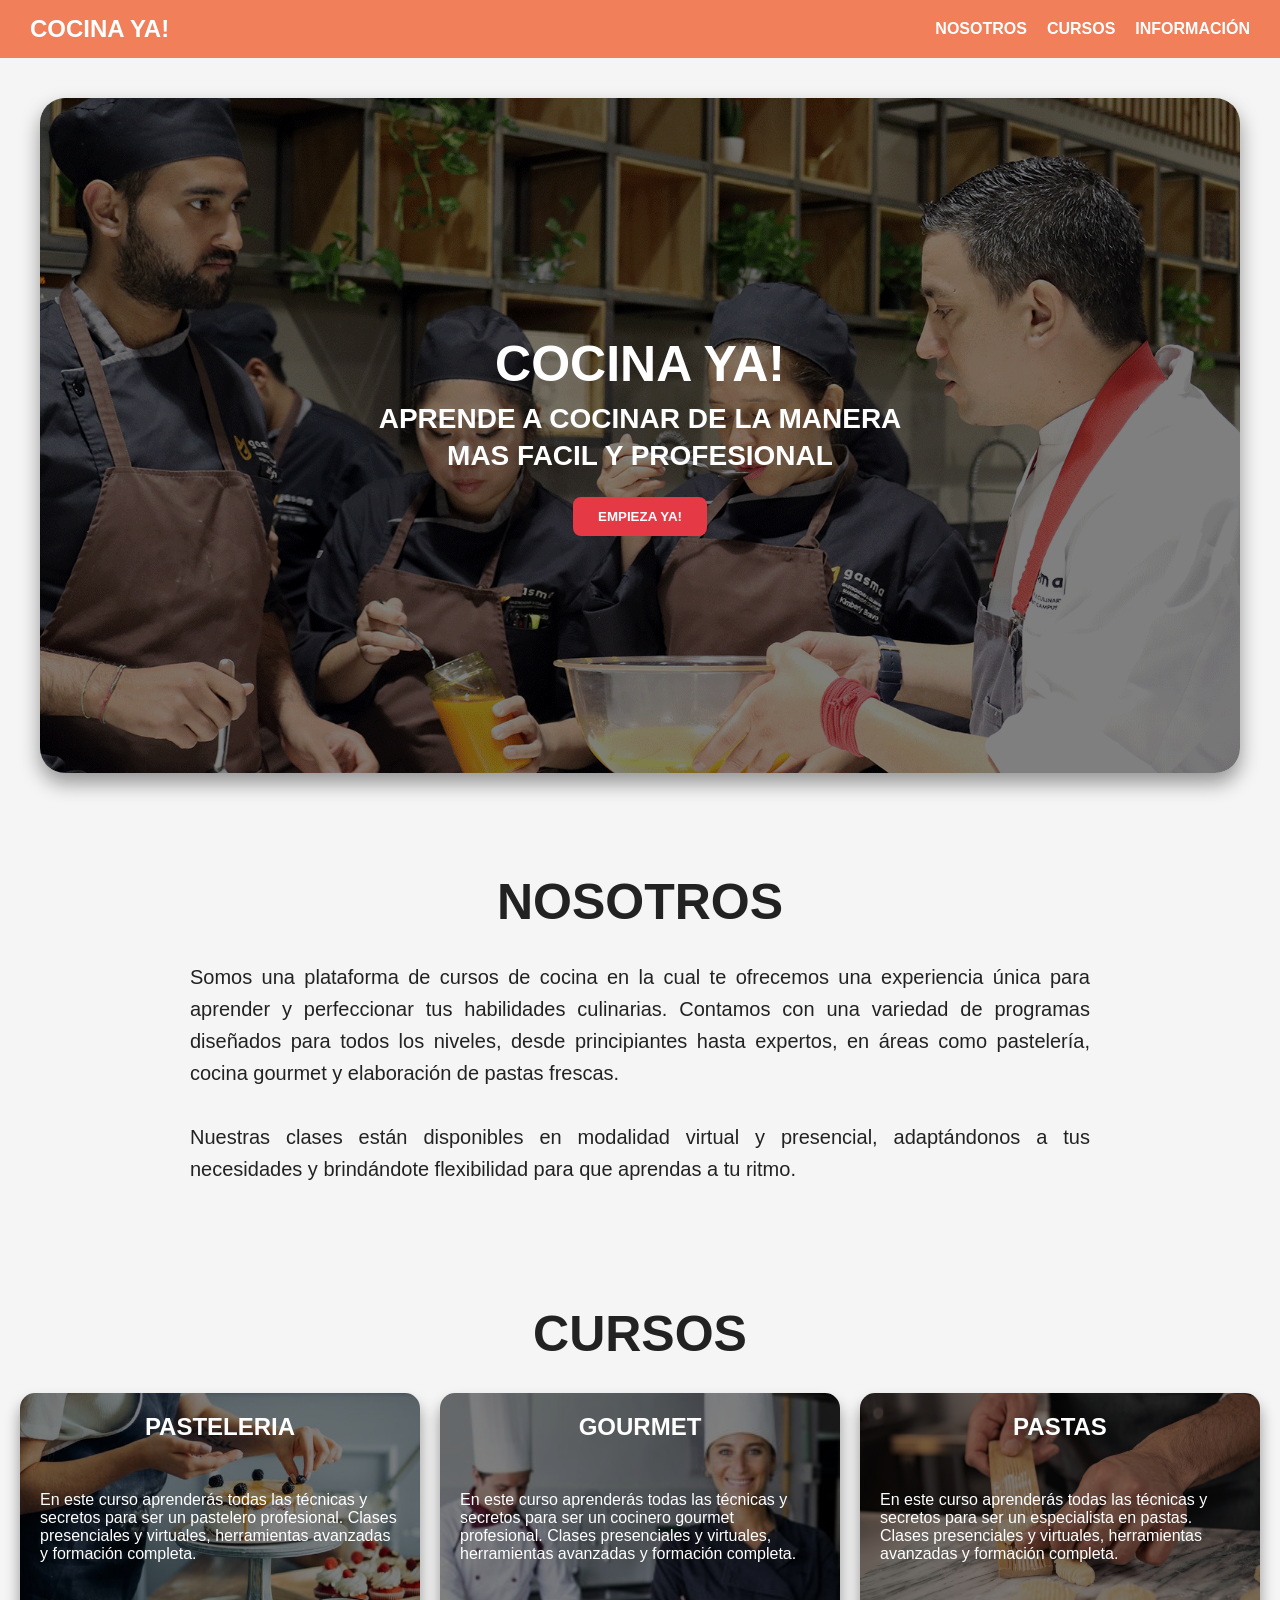
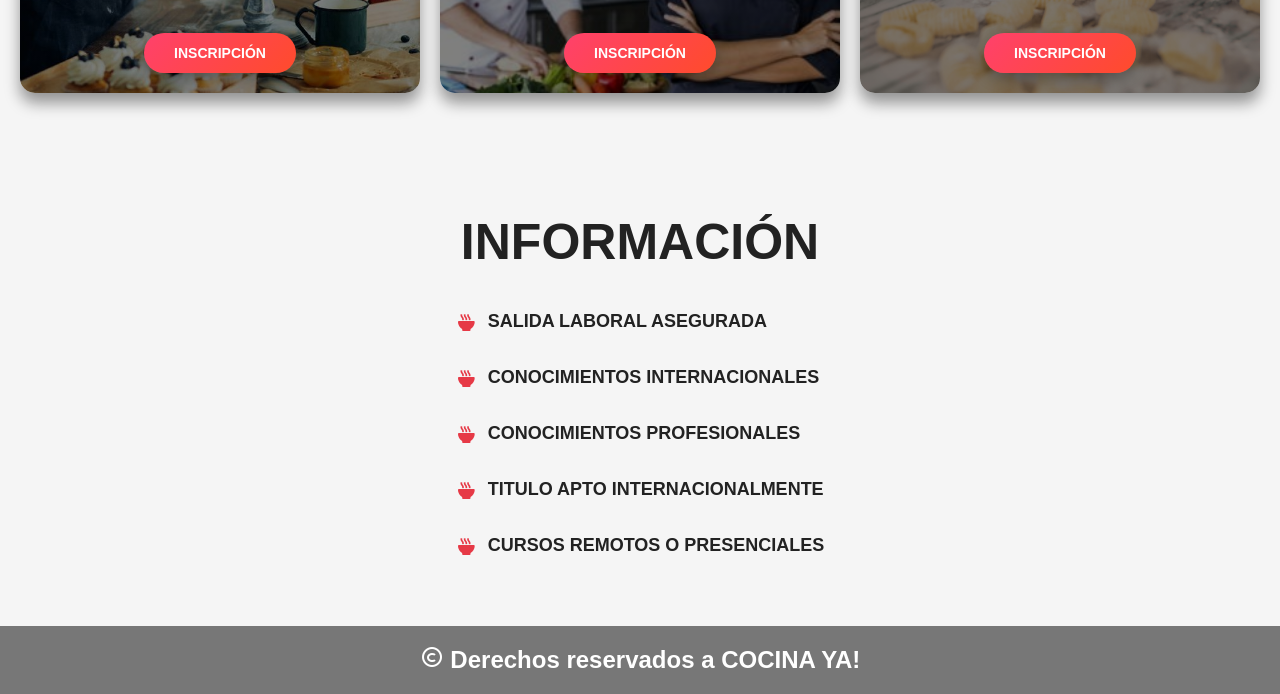
<file: index.html>
<!DOCTYPE html>
<html lang="es">

<head>
    <meta charset="UTF-8">
    <meta name="viewport" content="width=device-width, initial-scale=1.0">
    <link href='https://unpkg.com/boxicons@2.1.4/css/boxicons.min.css' rel='stylesheet'>
    <link rel="stylesheet" href="css/estilo.css">
    <title>COCINA YA!</title>
</head>

<body>

    <header>
        <div class="logo">
            <a href="#" class="titulo">
                <h2>COCINA YA!</h2>
            </a>
        </div>

        <nav class="navegacion">
            <ul>
                <li><a href="#nosotros">NOSOTROS</a></li>
                <li><a href="#temario">CURSOS</a></li>
                <li><a href="#caracteristicas">INFORMACIÓN</a></li>
            </ul>
        </nav>
    </header>

    <main>


        <section id="hero">
            <h1>COCINA YA!</h1>
            <h2>APRENDE A COCINAR DE LA MANERA</h2>
            <h2>MAS FACIL Y PROFESIONAL</h2>

            <form action="#temario">
                <button type="submit">EMPIEZA YA!</button>
            </form>
        </section>


        <section id="nosotros">
            <div class="contenedordos">
                <h2 class="titulonosotros">NOSOTROS</h2>

                <p class="nosotros">
                    Somos una plataforma de cursos de cocina en la cual te ofrecemos una experiencia única para aprender
                    y perfeccionar tus habilidades culinarias. Contamos con una variedad de programas diseñados para
                    todos los niveles, desde principiantes hasta expertos, en áreas como pastelería, cocina gourmet y
                    elaboración de pastas frescas.
                    <br><br>
                    Nuestras clases están disponibles en modalidad virtual y presencial, adaptándonos a tus necesidades
                    y brindándote flexibilidad para que aprendas a tu ritmo.
                </p>
            </div>
        </section>


        <section id="temario">
            <h2 class="cursos">CURSOS</h2>

            <div class="posicion">

                <div class="card-curso pasteleria">
                    <h2>PASTELERIA</h2>
                    <p>
                        En este curso aprenderás todas las técnicas y secretos para ser un pastelero profesional.
                        Clases presenciales y virtuales, herramientas avanzadas y formación completa.
                    </p>
                    <form action="formulario.html">
                        <button type="submit">INSCRIPCIÓN</button>
                    </form>
                </div>

                <div class="card-curso gourmet">
                    <h2>GOURMET</h2>
                    <p>
                        En este curso aprenderás todas las técnicas y secretos para ser un cocinero gourmet profesional.
                        Clases presenciales y virtuales, herramientas avanzadas y formación completa.
                    </p>
                    <form action="formulario.html">
                        <button type="submit">INSCRIPCIÓN</button>
                    </form>
                </div>

                <div class="card-curso pastas">
                    <h2>PASTAS</h2>
                    <p>
                        En este curso aprenderás todas las técnicas y secretos para ser un especialista en pastas.
                        Clases presenciales y virtuales, herramientas avanzadas y formación completa.
                    </p>
                    <form action="formulario.html">
                        <button type="submit">INSCRIPCIÓN</button>
                    </form>
                </div>

            </div>
        </section>


        <section id="caracteristicas">
            <h2>INFORMACIÓN</h2>

            <div class="informacion">
                <ul>
                    <li><i class='bx bxs-bowl-hot'></i> SALIDA LABORAL ASEGURADA</li>
                    <li><i class='bx bxs-bowl-hot'></i> CONOCIMIENTOS INTERNACIONALES</li>
                    <li><i class='bx bxs-bowl-hot'></i> CONOCIMIENTOS PROFESIONALES</li>
                    <li><i class='bx bxs-bowl-hot'></i> TITULO APTO INTERNACIONALMENTE</li>
                    <li><i class='bx bxs-bowl-hot'></i> CURSOS REMOTOS O PRESENCIALES</li>
                </ul>
            </div>
        </section>

    </main>


    <footer>
        <h2><i class='bx bx-copyright'></i> Derechos reservados a COCINA YA!</h2>
    </footer>

</body>

</html>
</file>
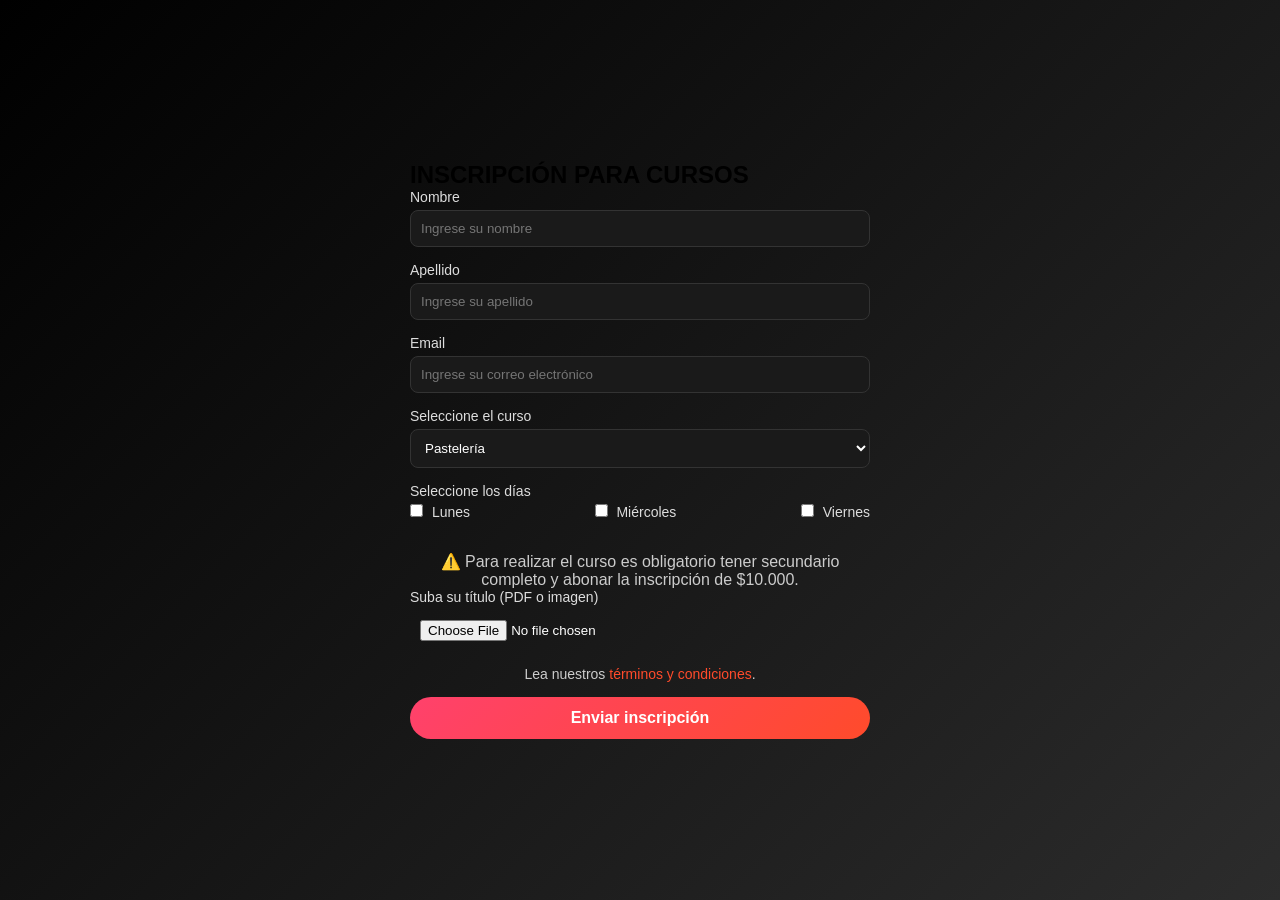
<file: formulario.html>
<!DOCTYPE html>
<html lang="es">

<head>
    <meta charset="UTF-8">
    <meta name="viewport" content="width=device-width, initial-scale=1.0">
    <link rel="stylesheet" href="css/formulario.css">
    <title>Inscripción - Cocina Ya</title>
</head>

<body>

    <div class="contenedor">

        <form class="formulario" action="list.html">
            <h2>INSCRIPCIÓN PARA CURSOS</h2>


            <label>Nombre</label>
            <input type="text" name="nombre" placeholder="Ingrese su nombre" required>


            <label>Apellido</label>
            <input type="text" name="apellido" placeholder="Ingrese su apellido" required>


            <label>Email</label>
            <input type="email" name="correo" placeholder="Ingrese su correo electrónico" required>


            <label>Seleccione el curso</label>
            <select name="curso">
                <option>Pastelería</option>
                <option>Gourmet</option>
                <option>Pastas</option>
            </select>


            <label>Seleccione los días</label>

            <div class="checkbox-group">
                <label><input type="checkbox"> Lunes</label>
                <label><input type="checkbox"> Miércoles</label>
                <label><input type="checkbox"> Viernes</label>
            </div>


            <div class="info">
                <p>
                    ⚠️ Para realizar el curso es obligatorio tener secundario completo
                    y abonar la inscripción de $10.000.
                </p>
            </div>


            <label>Suba su título (PDF o imagen)</label>
            <input type="file">


            <p class="terminos">
                Lea nuestros <a href="terminos.html">términos y condiciones</a>.
            </p>


            <button type="submit" class="btn">Enviar inscripción</button>

        </form>
    </div>

</body>

</html>
</file>
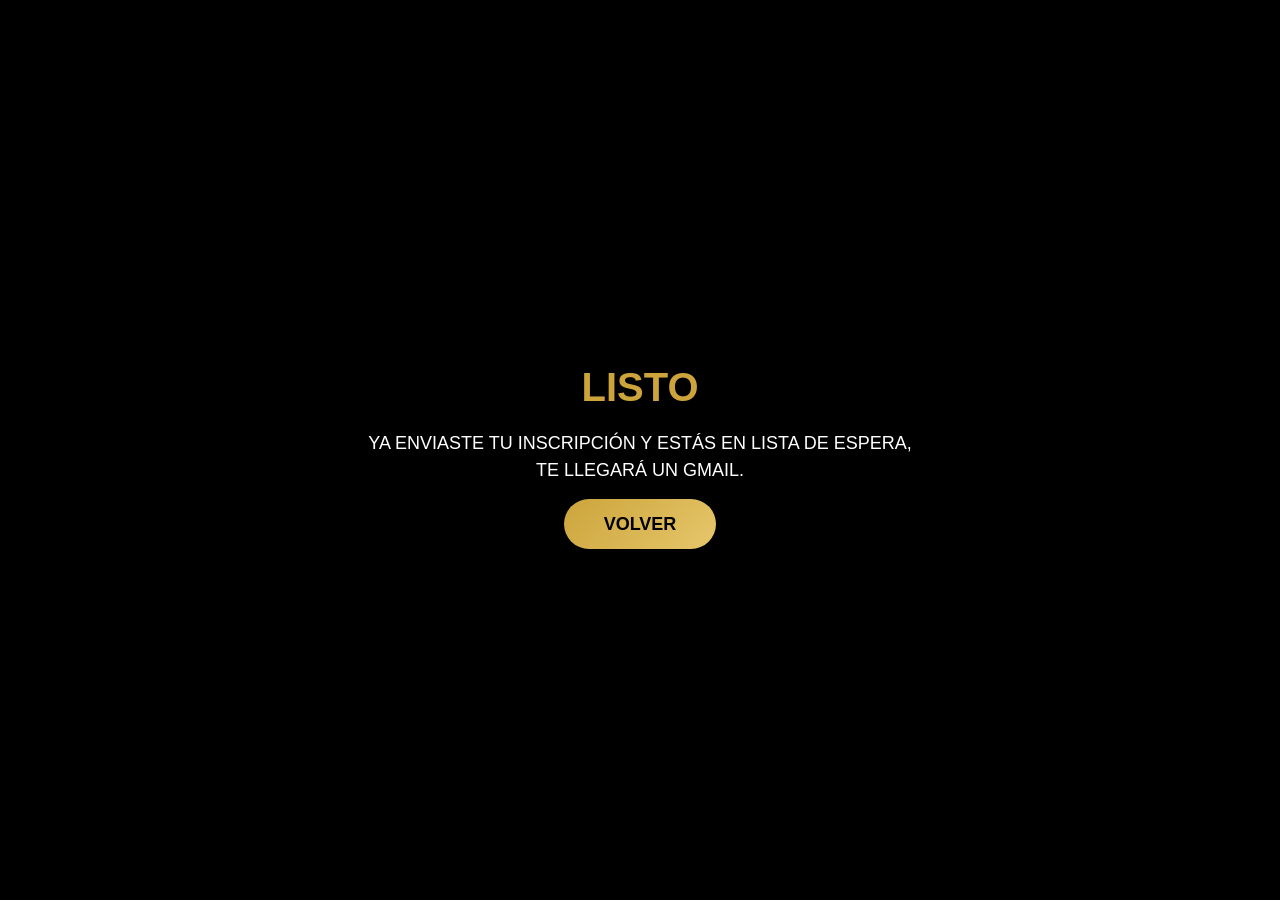
<file: list.html>
<!DOCTYPE html>
<html lang="es">
<head>
  <meta charset="UTF-8">
  <meta name="viewport" content="width=device-width, initial-scale=1.0">
  <title>Inscripción enviada</title>
  <link rel="stylesheet" href="css/list.css">
</head>
<body>

  <div class="container">
    <h1>LISTO</h1>

    <p>
      YA ENVIASTE TU INSCRIPCIÓN Y ESTÁS EN LISTA DE ESPERA, TE LLEGARÁ UN GMAIL.
    </p>

    <a href="index.html" class="btn-volver">VOLVER</a>
  </div>

</body>
</html>
</file>
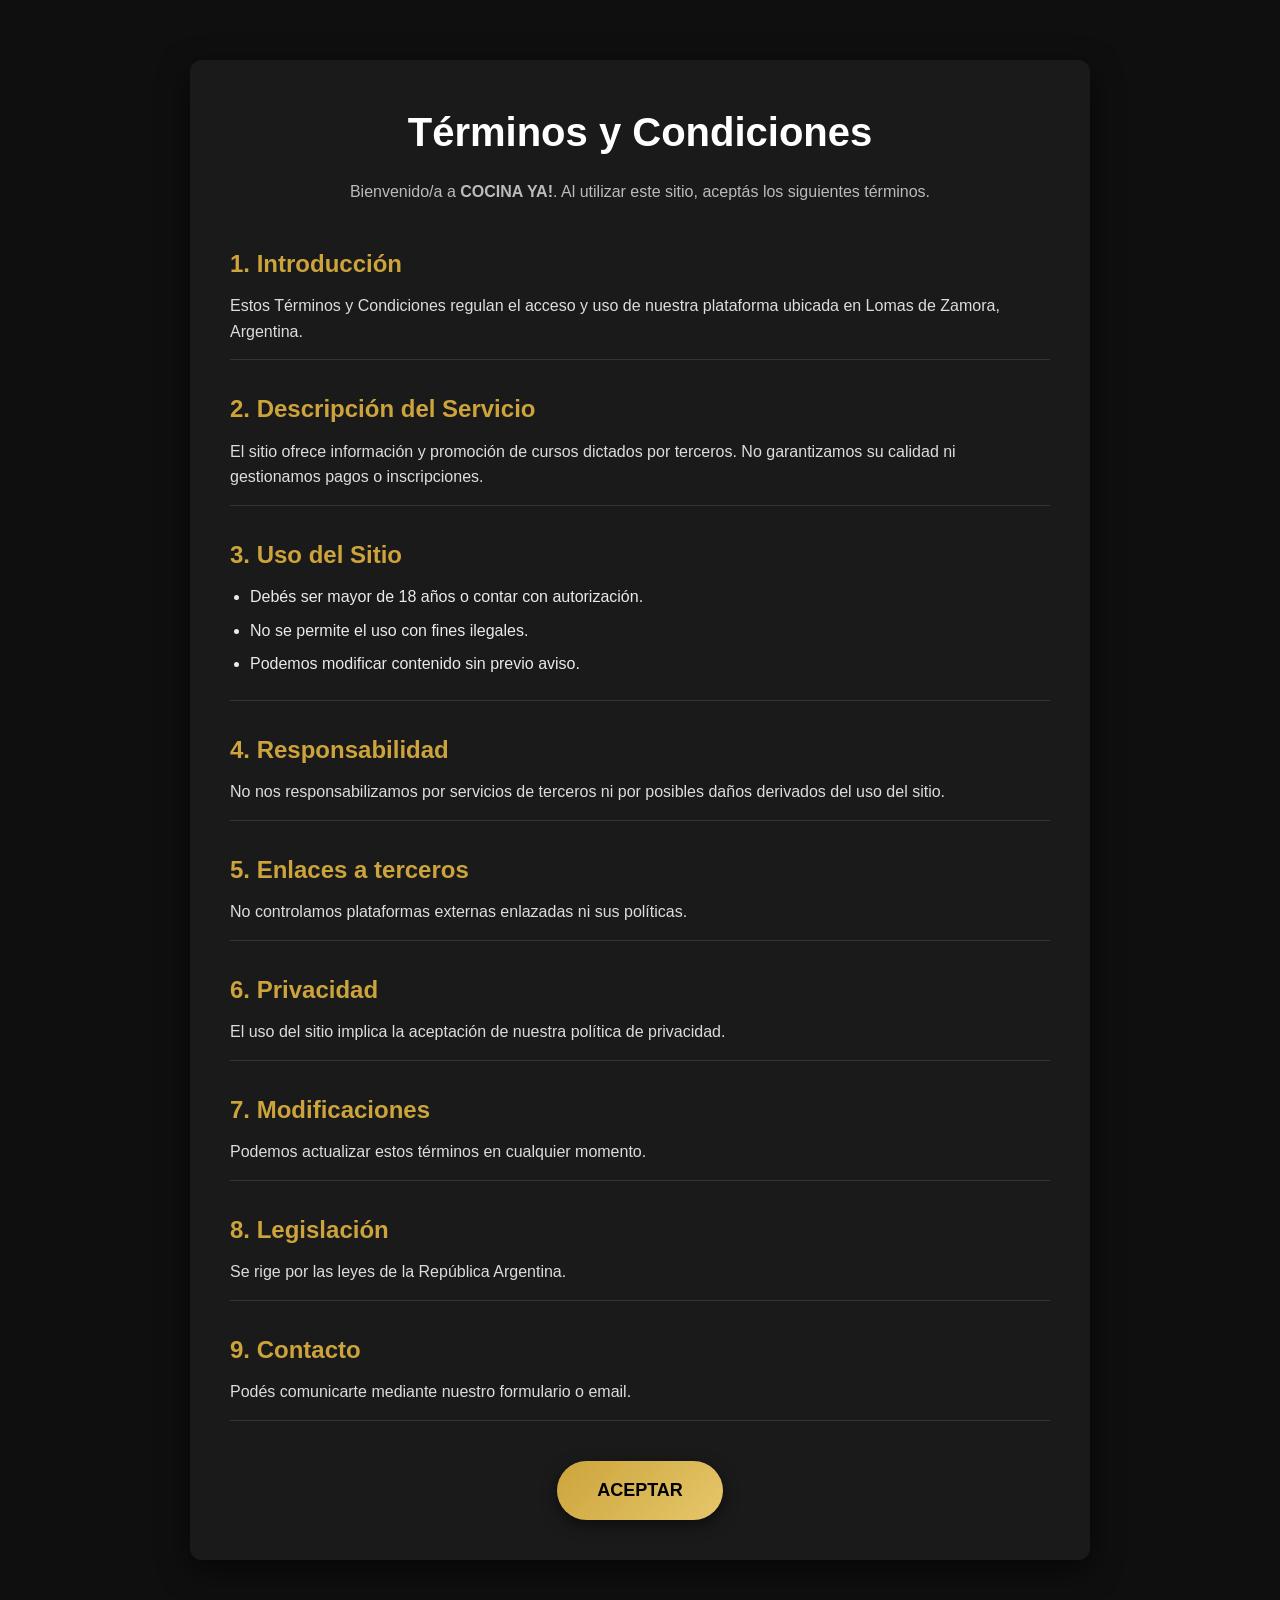
<file: terminos.html>
<!DOCTYPE html>
<html lang="es">
<head>
    <meta charset="UTF-8">
    <meta name="viewport" content="width=device-width, initial-scale=1.0">
    <title>COCINA YA! | Términos y Condiciones</title>
    <link rel="stylesheet" href="css/terminos.css">
</head>
<body>

    <main class="container">

        <h1>Términos y Condiciones</h1>
        <p class="intro">Bienvenido/a a <strong>COCINA YA!</strong>. Al utilizar este sitio, aceptás los siguientes términos.</p>

        <section>
            <h2>1. Introducción</h2>
            <p>Estos Términos y Condiciones regulan el acceso y uso de nuestra plataforma ubicada en Lomas de Zamora, Argentina.</p>
        </section>

        <section>
            <h2>2. Descripción del Servicio</h2>
            <p>El sitio ofrece información y promoción de cursos dictados por terceros. No garantizamos su calidad ni gestionamos pagos o inscripciones.</p>
        </section>

        <section>
            <h2>3. Uso del Sitio</h2>
            <ul>
                <li>Debés ser mayor de 18 años o contar con autorización.</li>
                <li>No se permite el uso con fines ilegales.</li>
                <li>Podemos modificar contenido sin previo aviso.</li>
            </ul>
        </section>

        <section>
            <h2>4. Responsabilidad</h2>
            <p>No nos responsabilizamos por servicios de terceros ni por posibles daños derivados del uso del sitio.</p>
        </section>

        <section>
            <h2>5. Enlaces a terceros</h2>
            <p>No controlamos plataformas externas enlazadas ni sus políticas.</p>
        </section>

        <section>
            <h2>6. Privacidad</h2>
            <p>El uso del sitio implica la aceptación de nuestra política de privacidad.</p>
        </section>

        <section>
            <h2>7. Modificaciones</h2>
            <p>Podemos actualizar estos términos en cualquier momento.</p>
        </section>

        <section>
            <h2>8. Legislación</h2>
            <p>Se rige por las leyes de la República Argentina.</p>
        </section>

        <section>
            <h2>9. Contacto</h2>
            <p>Podés comunicarte mediante nuestro formulario o email.</p>
        </section>

        <div class="boton-container">
    <a href="formulario.html" class="btn-volver">ACEPTAR</a>
</div>

    </main>

</body>
</html>
</file>
<file: css/estilo.css>
* {
  margin: 0;
  padding: 0;
  box-sizing: border-box;
}

html {
  scroll-behavior: smooth;
}

body {
  font-family: Arial, Helvetica, sans-serif;
  background-color: #f5f5f5;
  color: #222;
}

header {
  display: flex;
  justify-content: space-between;
  align-items: center;
  background-color: #f07f5a;
  padding: 15px 30px;
}

.logo h2 {
  color: white;
}

.titulo {
  text-decoration: none;
  color: white;
}

nav ul {
  display: flex;
  list-style: none;
  gap: 20px;
}

nav a {
  text-decoration: none;
  color: white;
  font-weight: bold;
  transition: 0.3s;
}

nav a:hover {
  color: #ffd1c1;
  border-bottom: 2px solid white;
}

#hero {
  height: 75vh;
  background-image:
    linear-gradient(rgba(0, 0, 0, 0.5), rgba(0, 0, 0, 0.5)),
    url(../imagenes/fondocard.gif);
  background-size: cover;
  background-position: center;
  border-radius: 25px;
  margin: 40px;
  display: flex;
  flex-direction: column;
  justify-content: center;
  align-items: center;
  color: white;
  text-align: center;
  box-shadow: 0px 10px 20px rgba(0, 0, 0, 0.4);
}

#hero h1 {
  font-size: 50px;
  margin-bottom: 10px;
}

#hero h2 {
  font-size: 28px;
  margin-bottom: 5px;
}

#hero button {
  margin-top: 20px;
  background-color: #e63946;
  color: white;
  border: none;
  padding: 12px 25px;
  border-radius: 8px;
  font-weight: bold;
  cursor: pointer;
  transition: 0.3s;
}

#hero button:hover {
  background-color: #c1121f;
  transform: scale(1.05);
}

section {
  padding: 60px 20px;
}

#nosotros {
  margin-top: 40px;
}

.titulonosotros {
  font-size: 50px;
  text-align: center;
  margin-bottom: 30px;
}

.nosotros {
  max-width: 900px;
  margin: auto;
  font-size: 20px;
  text-align: justify;
  line-height: 1.6;
}

.cursos {
  font-size: 50px;
  text-align: center;
  margin-bottom: 30px;
}

.posicion {
  display: grid;
  grid-template-columns: repeat(auto-fit, minmax(280px, 1fr));
  gap: 20px;
}

.card-curso {
  min-height: 300px;
  padding: 20px;
  border-radius: 15px;
  display: flex;
  flex-direction: column;
  justify-content: space-between;
  background-size: cover;
  background-position: center;
  color: white;
  box-shadow: 0px 10px 15px rgba(0, 0, 0, 0.4);
  display: flex;
  flex-direction: column;
  justify-content: space-between;
  align-items: center;
}

.pasteleria {
  background-image:
    linear-gradient(rgba(0, 0, 0, 0.5), rgba(0, 0, 0, 0.5)),
    url(../imagenes/pasteleria.jpg);
}

.gourmet {
  background-image:
    linear-gradient(rgba(0, 0, 0, 0.5), rgba(0, 0, 0, 0.5)),
    url(../imagenes/gourmet.jpg);
}

.pastas {
  background-image:
    linear-gradient(rgba(0, 0, 0, 0.5), rgba(0, 0, 0, 0.5)),
    url(../imagenes/pastas.jpg);
}

.card-curso button {
  margin-top: 20px;
  background-color: #e63946;
  border: none;
  padding: 10px;
  color: white;
  border-radius: 6px;
  cursor: pointer;
  transition: 0.3s;
  margin-top: 20px;
  padding: 12px 30px;
  background: linear-gradient(135deg, #ff416c, #ff4b2b);
  border: none;
  border-radius: 30px;
  color: white;
  font-weight: bold;
  font-size: 14px;
  cursor: pointer;
  transition: all 0.3s ease;
  box-shadow: 0 5px 15px rgba(0, 0, 0, 0.3);
}

.card-curso button:hover {
  background-color: #c1121f;
  transform: translateY(-3px) scale(1.05);
  box-shadow: 0 10px 20px rgba(0, 0, 0, 0.4);
}

#caracteristicas h2 {
  font-size: 50px;
  text-align: center;
  margin-bottom: 30px;
}

.informacion ul {
  list-style: none;
  text-align: center;
}

.informacion li {
  margin: 10px 0;
  font-size: 18px;
}

.informacion i {
  color: #e63946;
  margin-right: 8px;
}

footer {
  background-color: #777;
  padding: 20px;
  text-align: center;
  color: white;
}

footer a {
  color: #ffd1c1;
  text-decoration: none;
}

footer a:hover {
  text-decoration: underline;
}

.informacion ul {
  list-style: none;
  padding: 0;
  margin: 30px auto 0 auto; 
  width: max-content;        
  display: flex;
  flex-direction: column;   
  gap: 15px;                
}


.informacion li {
  font-size: 18px;
  font-weight: bold;
  color: #222;
  display: flex;            
  align-items: center;     
  text-align: left;         
}


.informacion li i, 
.informacion li span {
  margin-right: 12px;       
  font-size: 20px;
}
@media (max-width: 600px) {
  header {
    flex-direction: column; 
    text-align: center;
    padding: 15px;
  }

  nav ul {
    gap: 15px;
  }

  #hero {
    margin: 20px 10px; 
    border-radius: 15px;
  }

  .informacion ul {
    width: 100%; 
    padding: 0 15px;
    align-items: flex-start; 
  }

  .informacion li {
    font-size: 15px; 
  }
}
</file>
<file: css/formulario.css>
* {
  margin: 0;
  padding: 0;
  box-sizing: border-box;
}

body {
  font-family: sans-serif;
  background: linear-gradient(135deg, #000000, #2c2c2c);
  display: flex;
  justify-content: center;
  align-items: center;
  min-height: 100vh;
}

.contenedor {
  width: 100%;
  max-width: 500px;
  padding: 20px;
}

fieldset {
  border: none;
  background: #111;
  padding: 30px;
  border-radius: 15px;
  box-shadow: 0 10px 25px rgba(0, 0, 0, 0.5);
}

legend {
  color: white;
  font-size: 28px;
  text-align: center;
  margin-bottom: 20px;
}

label {
  color: #ddd;
  font-size: 14px;
  margin-bottom: 5px;
  display: block;
}

input,
select {
  width: 100%;
  padding: 10px;
  margin-bottom: 15px;
  border-radius: 8px;
  border: 1px solid #333;
  background-color: #1a1a1a;
  color: white;
  outline: none;
  transition: 0.3s;
}

input:focus,
select:focus {
  border-color: #ff4b2b;
  box-shadow: 0 0 5px #ff4b2b;
}

input[type="checkbox"] {
  width: auto;
  margin-right: 5px;
}

.checkbox-group {
  display: flex;
  justify-content: space-between;
  margin-bottom: 15px;
}

input[type="file"] {
  border: none;
  background: transparent;
}

.obligatorio {
  border: 2px solid #ff4b2b;
  padding: 10px;
  border-radius: 8px;
  margin-bottom: 15px;
}

.obligatorio p {
  font-size: 14px;
}

i {
  color: #ff4b2b;
}

.terminos {
  font-size: 14px;
  text-align: center;
  margin-bottom: 15px;
}

.terminos a {
  color: #ff4b2b;
  text-decoration: none;
}

.btn {
  width: 100%;
  padding: 12px;
  background: linear-gradient(135deg, #ff416c, #ff4b2b);
  border: none;
  border-radius: 25px;
  color: white;
  font-size: 16px;
  font-weight: bold;
  cursor: pointer;
  transition: 0.3s;
}

.btn:hover {
  transform: scale(1.05);
  box-shadow: 0 5px 20px rgba(255, 75, 43, 0.5);
}

p {
  color: #ccc;
  text-align: center;
}
</file>
<file: css/list.css>
* {
  margin: 0;
  padding: 0;
  box-sizing: border-box;
}

body {
  font-family: Arial, sans-serif;
  background-color: #000;
  color: #fff;
  display: flex;
  justify-content: center;
  align-items: center;
  height: 100vh;
  text-align: center;
}

.container {
  max-width: 600px;
  padding: 20px;
}

h1 {
  font-size: 40px;
  margin-bottom: 20px;
  color: #cca43b;
}

p {
  font-size: 18px;
  margin-bottom: 30px;
  line-height: 1.5;
}

.btn-volver {
   text-decoration: none;
    background: linear-gradient(135deg, #cca43b, #e6c76b);
    color: #000;
    padding: 15px 40px;
    border-radius: 30px;
    font-weight: bold;
    font-size: 18px;
    transition: all 0.3s ease;
    box-shadow: 0px 5px 15px rgba(0,0,0,0.5);
}

.btn-volver:hover {
  background-color: #e0b84f;
}
</file>
<file: css/terminos.css>
* {
    margin: 0;
    padding: 0;
    box-sizing: border-box;
}

body {
    font-family: 'Segoe UI', Tahoma, Geneva, Verdana, sans-serif;
    background: #0f0f0f;
    color: #eaeaea;
    line-height: 1.6;
}


.container {
    max-width: 900px;
    margin: 60px auto;
    padding: 40px;
    background: #1a1a1a;
    border-radius: 12px;
    box-shadow: 0px 10px 30px rgba(0,0,0,0.6);
}


h1 {
    text-align: center;
    margin-bottom: 15px;
    font-size: 2.5rem;
    color: #ffffff;
}


.intro {
    text-align: center;
    margin-bottom: 40px;
    color: #bbbbbb;
}


section {
    margin-bottom: 30px;
    padding-bottom: 15px;
    border-bottom: 1px solid #333;
}


h2 {
    color: #cca43b;
    margin-bottom: 10px;
}


p {
    color: #ddd;
}


ul {
    padding-left: 20px;
}

ul li {
    margin-bottom: 8px;
}


section:hover {
    transform: translateY(-2px);
    transition: 0.2s ease;
}

.boton-container {
    display: flex;
    justify-content: center;
    margin-top: 40px;
}
.btn-volver {
    text-decoration: none;
    background: linear-gradient(135deg, #cca43b, #e6c76b);
    color: #000;
    padding: 15px 40px;
    border-radius: 30px;
    font-weight: bold;
    font-size: 18px;
    transition: all 0.3s ease;
    box-shadow: 0px 5px 15px rgba(0,0,0,0.5);
}
.btn-volver:hover {
    transform: translateY(-3px) scale(1.05);
    box-shadow: 0px 10px 25px rgba(0,0,0,0.8);
    background: linear-gradient(135deg, #e6c76b, #cca43b);
}
</file>
